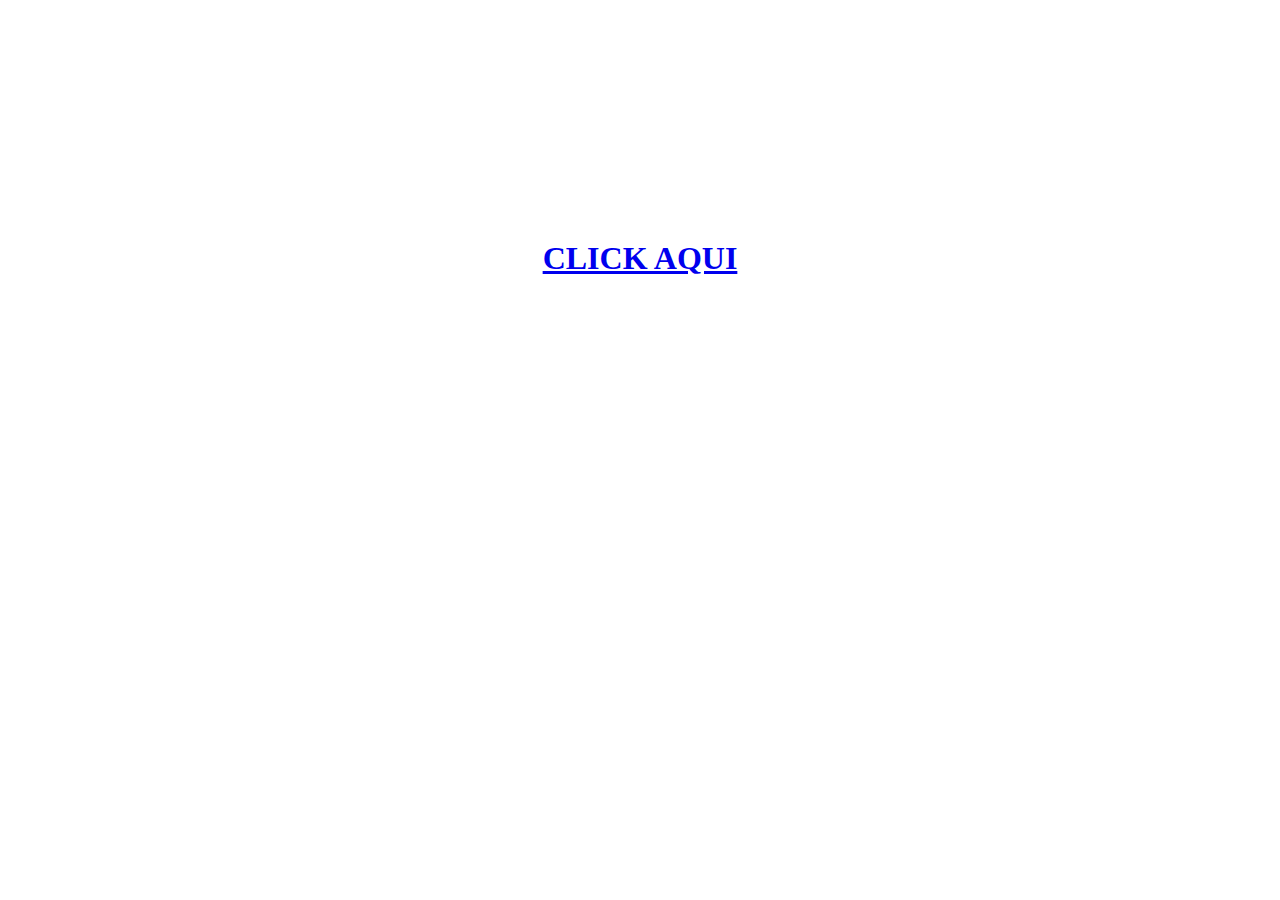
<file: index.html>
<!DOCTYPE html>
<html lang="en">
<head>
    <meta charset="UTF-8">
    <meta name="viewport" content="width=device-width, initial-scale=1.0">
    <title>Document</title>
</head>
<body style="margin-top: 15em;">
    <center><a href="html/Controlador.html"><h1>CLICK AQUI</h1></a></center>
</body>
</html>
</file>
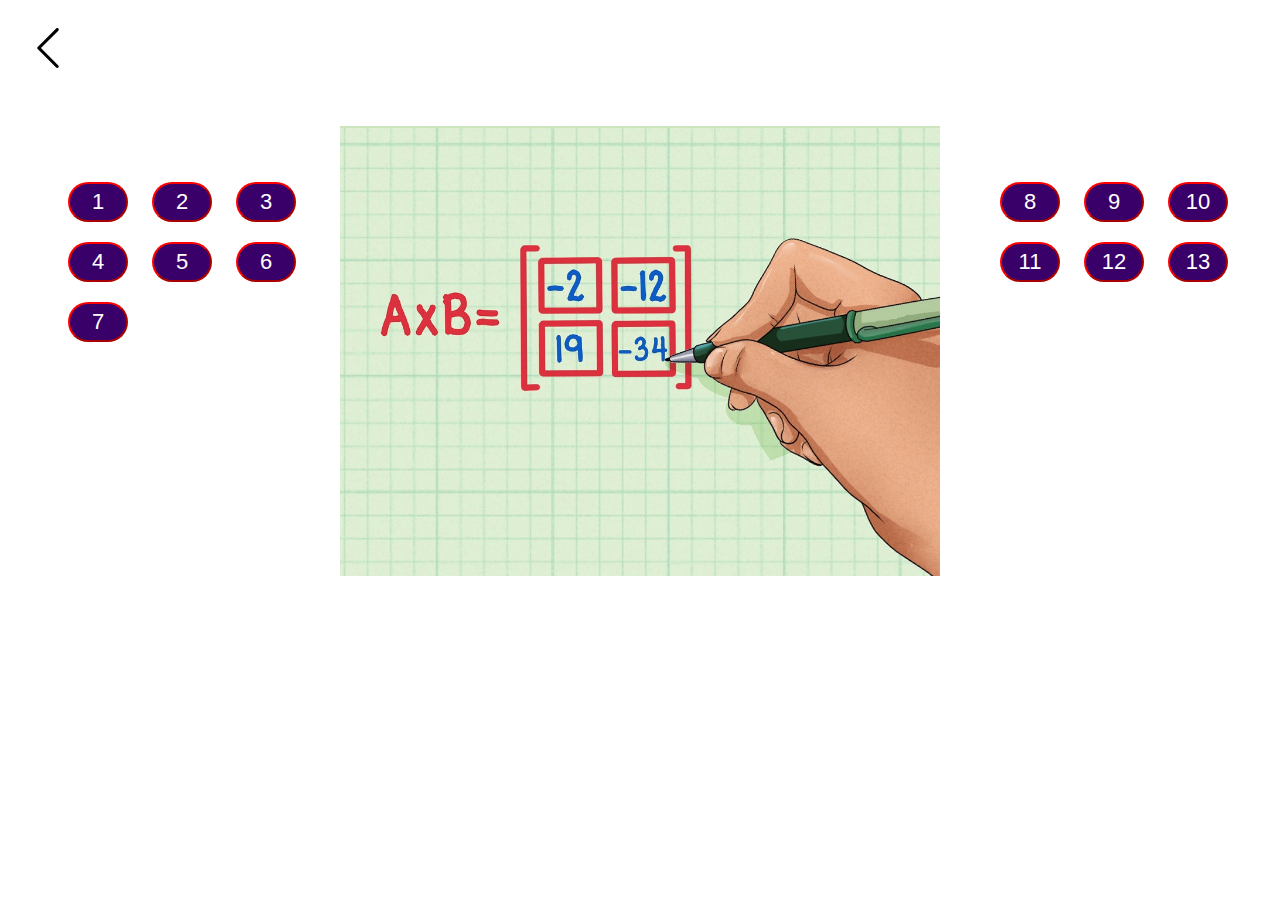
<file: html/ArreglosBidimensionales.html>
<!DOCTYPE html>
<html lang="en">
<head>
    <meta charset="UTF-8">
    <meta name="viewport" content="width=device-width, initial-scale=1.0">
    <title>Arreglos Bidimensionales</title>
    <link rel="stylesheet" href="../css/index.css">
    <script src="../js/AhorroCodigo.js"></script>
    <script src="../js/ArreglosBidimensionales.js"></script>
</head>
<body class="bidimensional-background" onload="Instancia('bidimensionales')">
    <div>
        <a href="Controlador.html">
            <img class="atras" src="../img/atras.svg">
        </a>
    </div>
    <div class="mensaje">.
        <div class="cerrar" onclick="cerrar()">
            <img width="25px" src="../img/cerrar.svg">
        </div><br>
        <div class="problema"></div>
        <button id="ejecutar">EJECUTAR</button>
    </div>
    <div class="matriz"></div>
    <div class="row">
        <div class="Bleft">
            <button onclick="mensaje('b1')">1</button>
            <button onclick="mensaje('b2')">2</button>
            <button onclick="mensaje('b3')">3</button><br>
            <button onclick="mensaje('b4')">4</button>
            <button onclick="mensaje('b5')">5</button>
            <button onclick="mensaje('b6')">6</button><br>
            <button onclick="mensaje('b7')">7</button>
        </div>
        <div class="Bright">
            <button onclick="mensaje('b8')">8</button>
            <button onclick="mensaje('b9')">9</button>
            <button onclick="mensaje('b10')">10</button><br>
            <button onclick="mensaje('b11')">11</button>
            <button onclick="mensaje('b12')">12</button>
            <button onclick="mensaje('b13')">13</button>
        </div>
    </div>
    <script src="../js/Mensajes.js"></script>
</body>
</html>
</file>
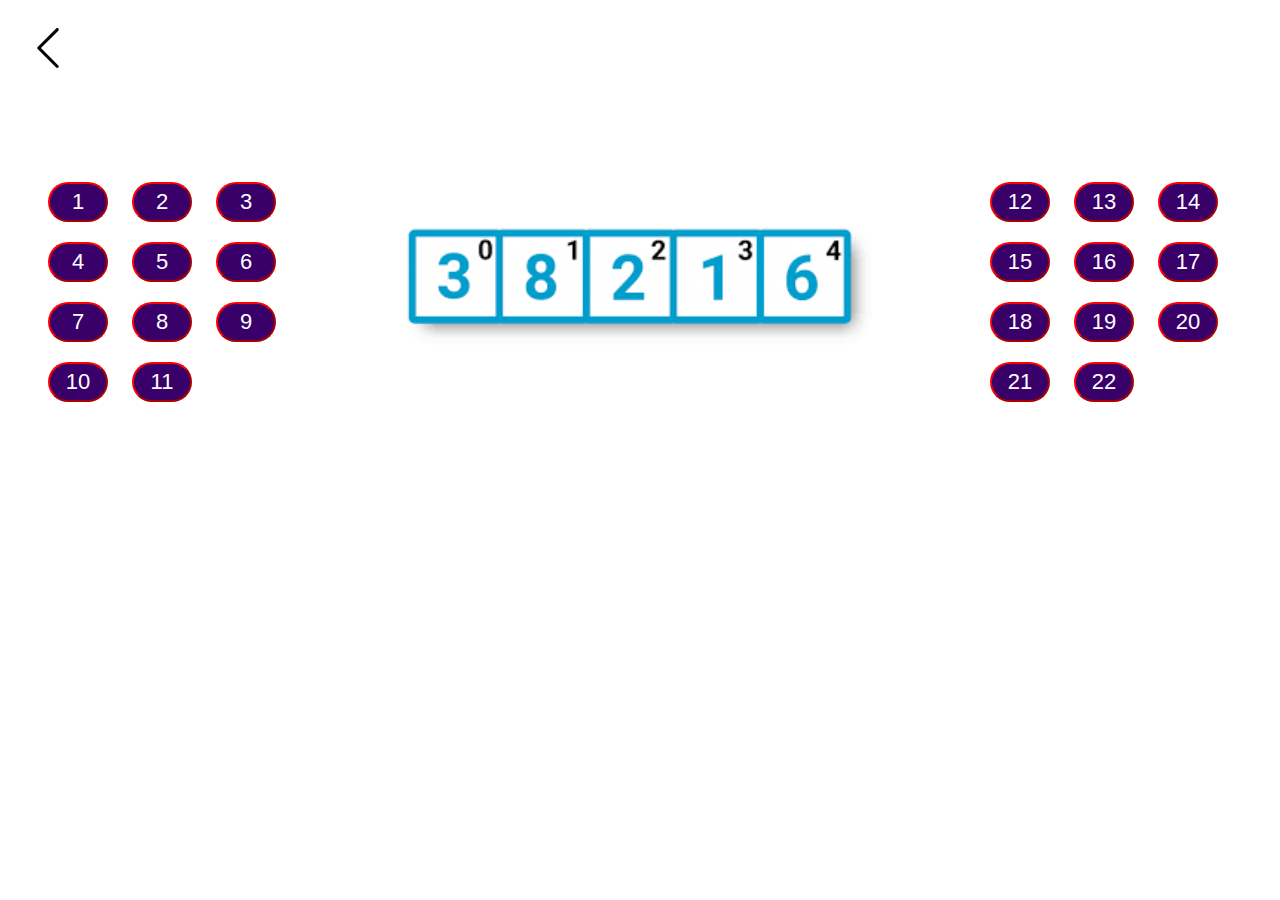
<file: html/ArreglosUnidimensionales.html>
<!DOCTYPE html>
<html lang="en">
<head>
    <meta charset="UTF-8">
    <meta name="viewport" content="width=device-width, initial-scale=1.0">
    <title>Arreglos Unidimensionales</title>
    <link rel="stylesheet" href="../css/index.css">
    <script src="../js/AhorroCodigo.js"></script>
    <script src="../js/ArreglosUnidimensionales.js"></script>
</head>
<body class="unidimensional-background" onload="Instancia('unidimensionales')">
    <div>
        <a href="Controlador.html">
            <img class="atras" src="../img/atras.svg">
        </a>
    </div>
    <div class="mensaje">.
        <div class="cerrar" onclick="cerrar()">
            <img width="25px" src="../img/cerrar.svg">
        </div><br>
        <div class="problema"></div>
        <button id="ejecutar">EJECUTAR</button>
    </div>
    <div class="row">
        <div class="Uleft">
            <button onclick="mensaje('u1')">1</button>
            <button onclick="mensaje('u2')">2</button>
            <button onclick="mensaje('u3')">3</button><br>
            <button onclick="mensaje('u4')">4</button>
            <button onclick="mensaje('u5')">5</button>
            <button onclick="mensaje('u6')">6</button><br>
            <button onclick="mensaje('u7')">7</button>
            <button onclick="mensaje('u8')">8</button>
            <button onclick="mensaje('u9')">9</button><br>
            <button onclick="mensaje('u10')">10</button>
            <button onclick="mensaje('u11')">11</button>
                
                
        </div>
        <div class="Uright">
            <button onclick="mensaje('u12')">12</button>
            <button onclick="mensaje('u13')">13</button>
            <button onclick="mensaje('u14')">14</button><br>
            <button onclick="mensaje('u15')">15</button>
            <button onclick="mensaje('u16')">16</button>
            <button onclick="mensaje('u17')">17</button><br>
            <button onclick="mensaje('u18')">18</button>
            <button onclick="mensaje('u19')">19</button>
            <button onclick="mensaje('u20')">20</button><br>
            <button onclick="mensaje('u21')">21</button>
            <button onclick="mensaje('u22')">22</button>
        </div>
    </div>
    <script src="../js/Mensajes.js"></script>
</body>
</html>
</file>
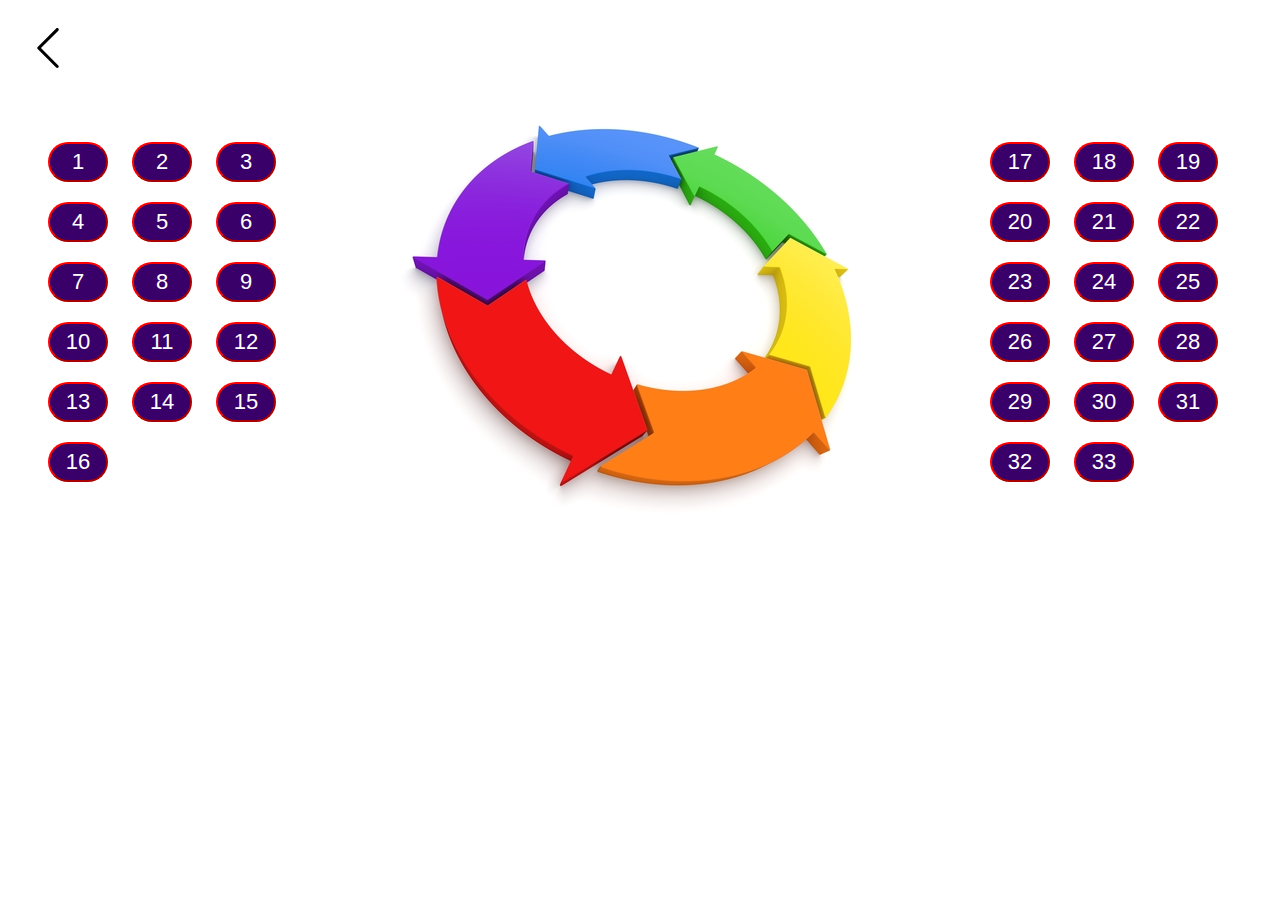
<file: html/Ciclos.html>
<!DOCTYPE html>
<html lang="en">
<head>
    <meta charset="UTF-8">
    <meta name="viewport" content="width=device-width, initial-scale=1.0">
    <title>Ciclos</title>
    <link rel="stylesheet" href="../css/index.css">
    <script src="../js/AhorroCodigo.js"></script>
    <script src="../js/Ciclos.js"></script>
    
</head>
<body class="ciclo-background" onload="Instancia('ciclos')">
    <div>
        <a href="Controlador.html">
            <img class="atras" src="../img/atras.svg">
        </a>
    </div>
    <div class="mensaje">.
        <div class="cerrar" onclick="cerrar()">
            <img width="25px" src="../img/cerrar.svg">
        </div><br>
        <div class="problema"></div>
        <button id="ejecutar">EJECUTAR</button>
    </div>
    <div class="matriz"></div>
    <div class="row">
        <div class="left">
            <button onclick="mensaje('c1')">1</button>
            <button onclick="mensaje('c2')">2</button>
            <button onclick="mensaje('c3')">3</button><br>
            <button onclick="mensaje('c4')">4</button>
            <button onclick="mensaje('c5')">5</button>
            <button onclick="mensaje('c6')">6</button><br>
            <button onclick="mensaje('c7')">7</button>
            <button onclick="mensaje('c8')">8</button>
            <button onclick="mensaje('c9')">9</button><br>
            <button onclick="mensaje('c10')">10</button>
            <button onclick="mensaje('c11')">11</button>
            <button onclick="mensaje('c12')">12</button><br>
            <button onclick="mensaje('c13')">13</button>
            <button onclick="mensaje('c14')">14</button>
            <button onclick="mensaje('c15')">15</button><br>
            <button onclick="mensaje('c16')">16</button>
        </div>
        <div class="right">
            <button onclick="mensaje('c17')">17</button>
            <button onclick="mensaje('c18')">18</button>
            <button onclick="mensaje('c19')">19</button><br>
            <button onclick="mensaje('c20')">20</button>
            <button onclick="mensaje('c21')">21</button>
            <button onclick="mensaje('c22')">22</button><br>
            <button onclick="mensaje('c23')">23</button>
            <button onclick="mensaje('c24')">24</button>
            <button onclick="mensaje('c25')">25</button><br>
            <button onclick="mensaje('c26')">26</button>
            <button onclick="mensaje('c27')">27</button>
            <button onclick="mensaje('c28')">28</button><br>
            <button onclick="mensaje('c29')">29</button>
            <button onclick="mensaje('c30')">30</button>
            <button onclick="mensaje('c31')">31</button><br>
            <button onclick="mensaje('c32')">32</button>
            <button onclick="mensaje('c33')">33</button>
        </div>
    </div>
    <script src="../js/Mensajes.js"></script>
</body>
</html>
</file>
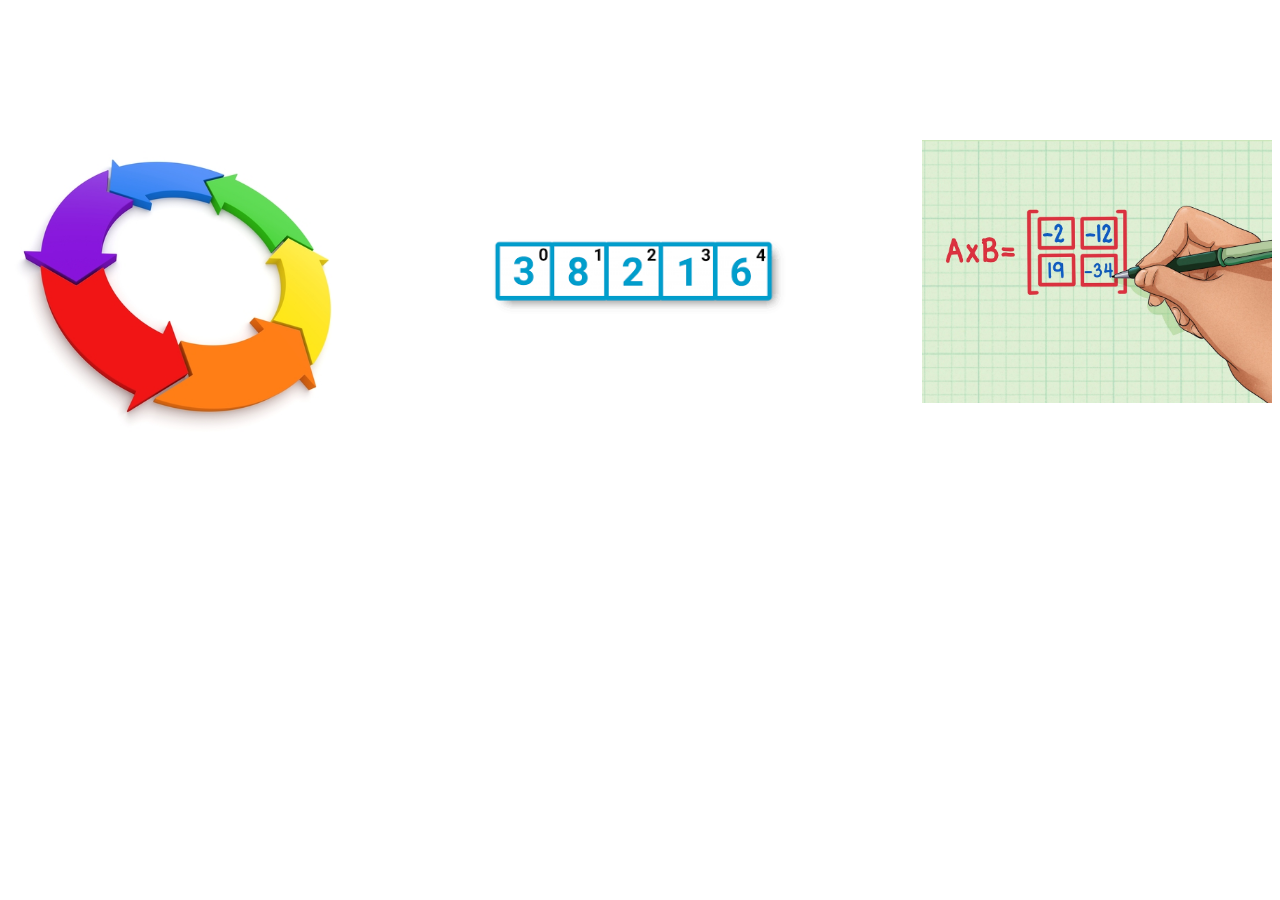
<file: html/Controlador.html>
<!DOCTYPE html>
<html lang="en">
<head>
    <meta charset="UTF-8">
    <link rel="stylesheet" href="../css/index.css">
    <title>Menu</title>
</head>
<body style="margin-top: 140px">
    <div class="row">
        <div>
            <a href="Ciclos.html">
                <img class="imagen" src="../img/ciclo.jpg">
            </a>
        </div>
        <div>
            <a href="ArreglosUnidimensionales.html">
                <img class="imagen unidimensional" src="../img/unidimensional.png">
            </a>
            </div>
        <div>
            <a href="ArreglosBidimensionales.html">
                <img class="imagen" src="../img/bidimensional.jpg">
            </a>
        </div>        
    </div>
</body>
</html>
</file>
<file: css/index.css>
.imagen{
    width: 350px;
}
.row{
    display: flex;
    flex-direction: row;
    justify-content: space-between;
}
.unidimensional{
    margin-top: 70px;
}
.ciclo-background{
    background-image: url(../img/ciclo.jpg);
    background-repeat: no-repeat;
    background-position: 50% 150%;
}
.unidimensional-background{
    background-image: url(../img/unidimensional.png);
    background-repeat: no-repeat;
    background-position: 50% 80%;
    background-size: 560px;
}
.bidimensional-background{
    background-image: url(../img/bidimensional.jpg);
    background-repeat: no-repeat;
    background-position: 50% -140%;
    background-size: 600px;
}
.problema p{
    padding: 0.8em; 
}
.atras{
    width: 40px;
    padding-top: 20px;
    padding-left: 20px;
}
button{
    border-radius: 22px;
    border-color: red;
    width: 60px;
    height: 40px;
    font-size: 22px;
    background-color: rgb(58, 0, 105);
    color: white;
    margin: 10px;
}
.left{
    padding-top: 60px;
    padding-left: 30px;
    padding-right: 180px;
    width: 600px;
}
.right{
    padding-top: 60px;
    padding-left: 470px;
    padding-right: 0px;
    width: 600px;
}
.Uleft{
    padding-top: 100px;
    padding-left: 30px;
    padding-right: 180px;
    width: 600px;
}
.Uright{
    padding-top: 100px;
    padding-left: 470px;
    padding-right: 0px;
    width: 600px;
}
.Bleft{
    padding-top: 100px;
    padding-left: 50px;
    padding-right: 180px;
    width: 600px;
}
.Bright{
    padding-top: 100px;
    padding-left: 470px;
    padding-right: 0px;
    width: 600px;
}
.mensaje{
    display: none;
    align-content: center;
    background-color: aqua;
    width: 60%;
    height: 75%;
    border-radius: 22px;
    position: absolute;
    left: 19.5%;
}
.cerrar{
    display: flex;
    justify-content: flex-end;
    padding-right: 25px;
}
.problema{
    background-color: rebeccapurple;
    height: 380px;
}
</file>
